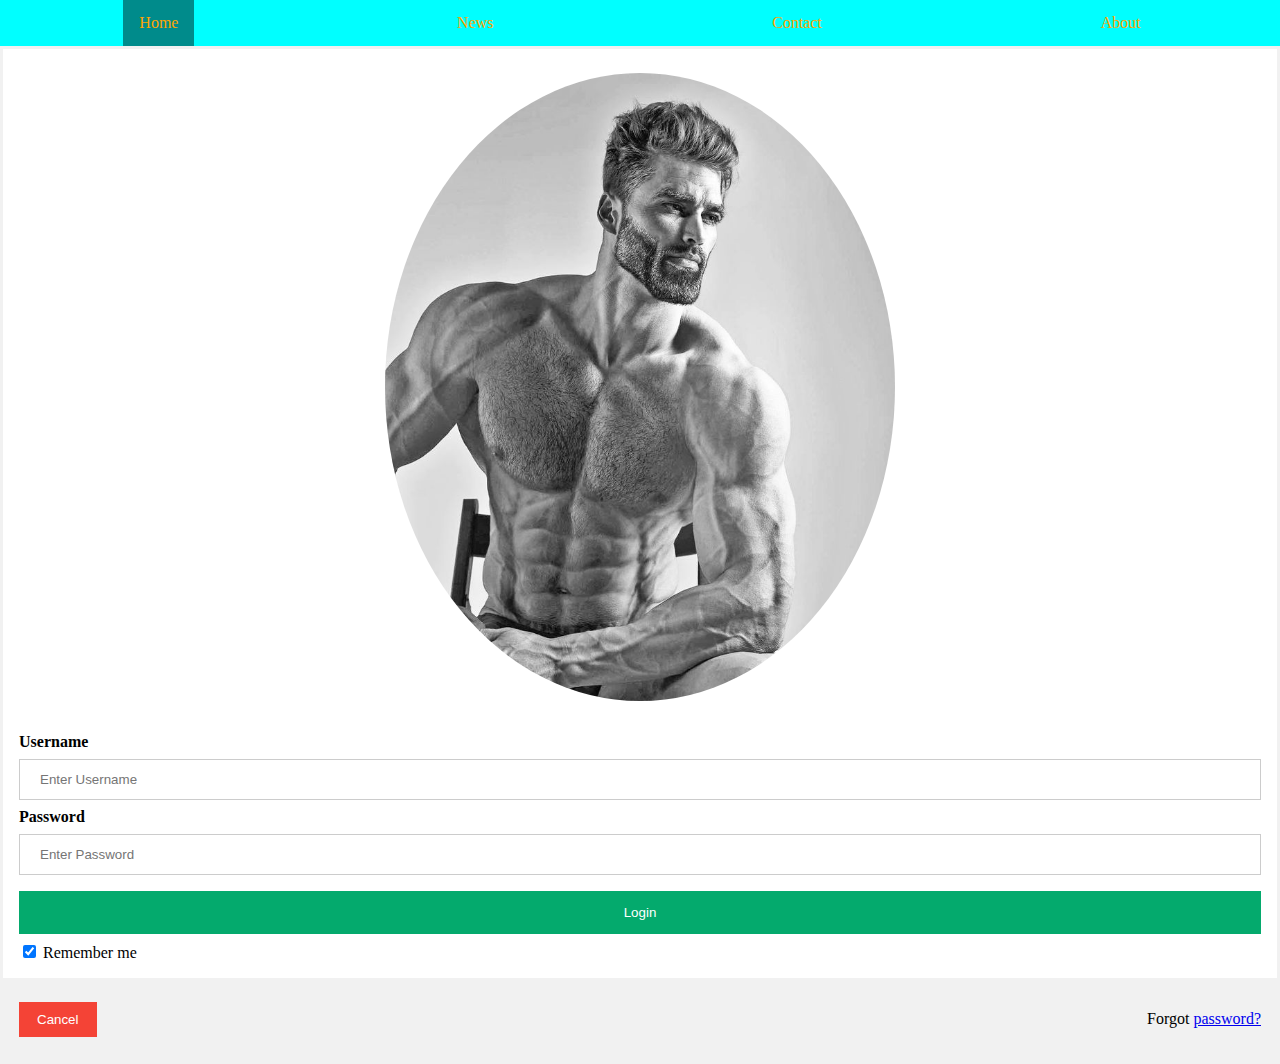
<file: index.html>
<!DOCTYPE html>
<html lang="en">
<head>
    <meta charset="UTF-8">
    <meta http-equiv="X-UA-Compatible" content="IE=edge">
    <meta name="viewport" content="width=device-width, initial-scale=1.0">
    <title>Alexander Web Page</title>
    <link rel="stylesheet" href="./indexStyle.css"/>
    <link rel="stylesheet" href="navbar.css"/>
    <link rel="stylesheet" href="login.css"/>
</head>

<body>
   <div class="nav-bar">
        <a href="index.html" class="active">Home</a>
        <a href="/news/body.html">News</a>
        <a href="/contact/body.html">Contact</a>
       <a href="/about/body.html">About</a>
   </div>
   <form action="action_page.php" method="post">
    <div class="imgcontainer">
      <img src="./images/profile.jpg" alt="Avatar" class="avatar">
    </div>
  
    <div class="container">
      <label for="uname"><b>Username</b></label>
      <input type="text" placeholder="Enter Username" name="uname" required>
  
      <label for="psw"><b>Password</b></label>
      <input type="password" placeholder="Enter Password" name="psw" required>
  
      <button type="submit">Login</button>
      <label>
        <input type="checkbox" checked="checked" name="remember"> Remember me
      </label>
    </div>
  
    <div class="container" style="background-color:#f1f1f1">
      <button type="button" class="cancelbtn">Cancel</button>
      <span class="psw">Forgot <a href="#">password?</a></span>
    </div>
  </form>

</body>
</html>
</file>
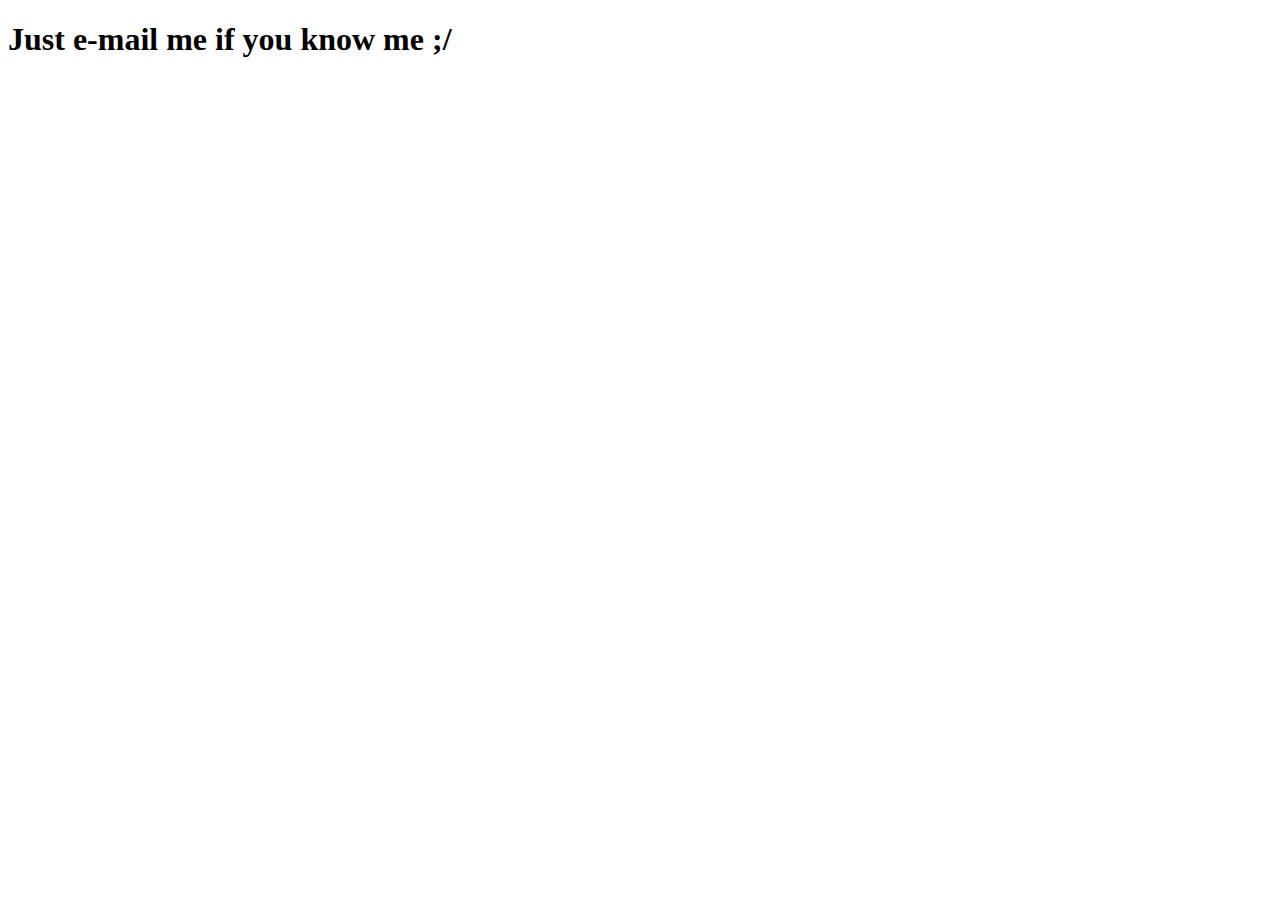
<file: Contact.html>
<!DOCTYPE html>
<html lang="en">
<head>
    <meta charset="UTF-8">
    <meta http-equiv="X-UA-Compatible" content="IE=edge">
    <meta name="viewport" content="width=device-width, initial-scale=1.0">
    <title>Contact</title>
</head>
<body>
    <h1>Just e-mail me if you know me ;/</h1>
</body>
</html>
</file>
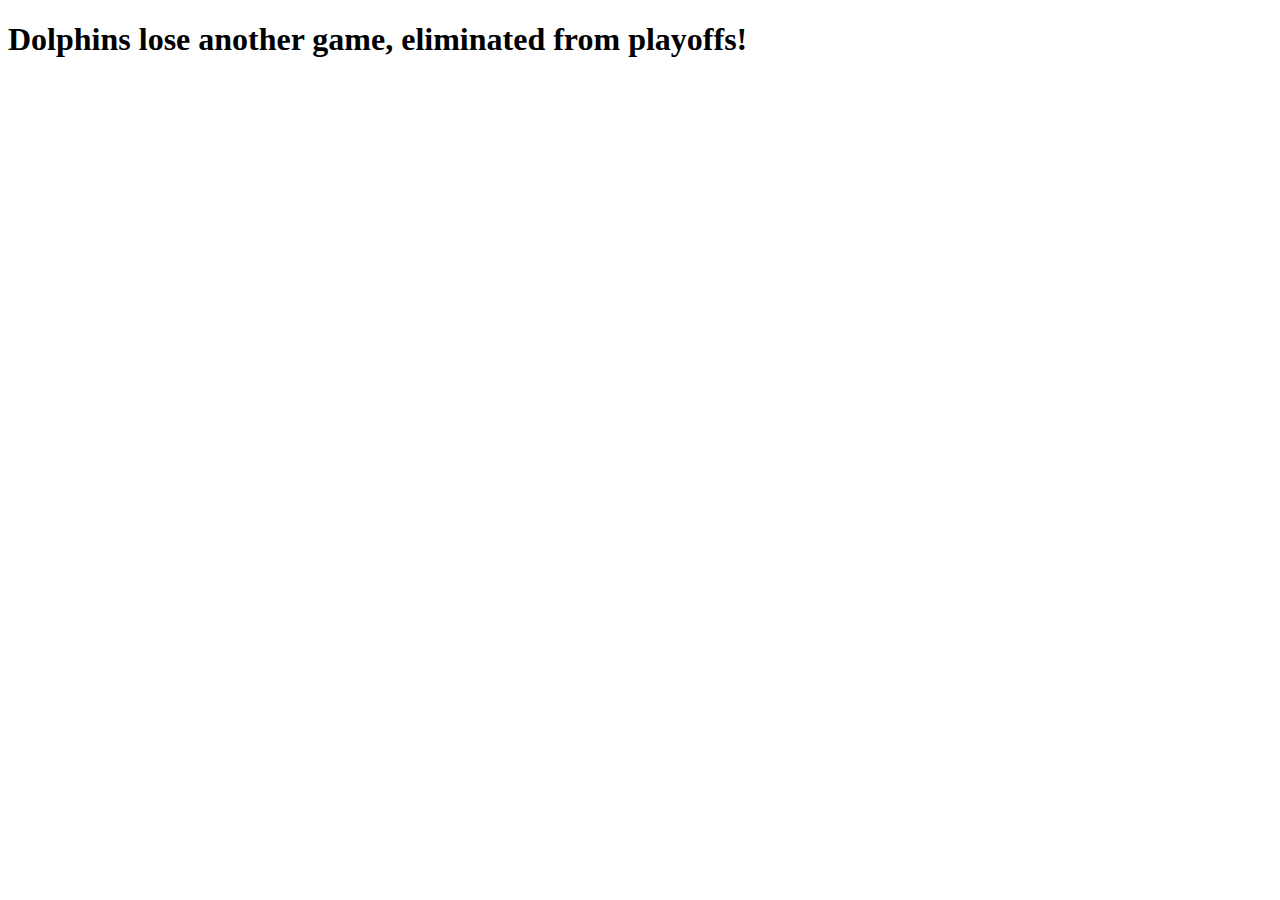
<file: news.html>
<!DOCTYPE html>
<html lang="en">
<head>
    <meta charset="UTF-8">
    <meta http-equiv="X-UA-Compatible" content="IE=edge">
    <meta name="viewport" content="width=device-width, initial-scale=1.0">
    <title>News</title>
</head>
<body>
    <h1>Dolphins lose another game, eliminated from playoffs!</h1>
</body>
</html>
</file>
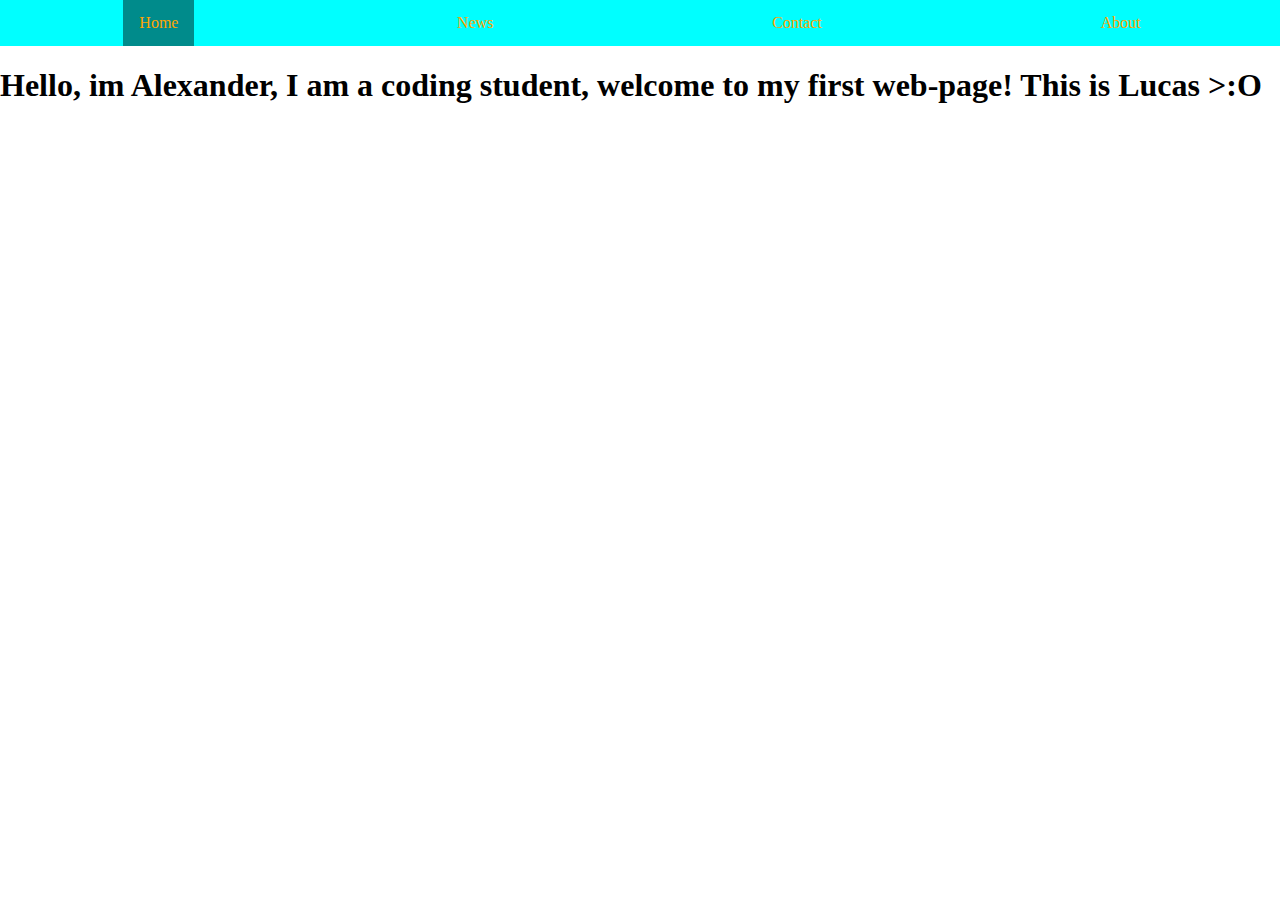
<file: about/body.html>
<!DOCTYPE html>
<html lang="en">
<head>
    <meta charset="UTF-8">
    <meta http-equiv="X-UA-Compatible" content="IE=edge">
    <meta name="viewport" content="width=device-width, initial-scale=1.0">
    <title>About</title>
</head>
<body>
    <link rel="stylesheet" href="../indexStyle.css"/>
    <link rel="stylesheet" href="../navbar.css"/>
</head>
<body>
    <div class="nav-bar">
        <a href="../index.html" class="active">Home</a>
        <a href="/news/body.html">News</a>
        <a href="/contact/body.html">Contact</a>
       <a href="/about/body.html">About</a>
   </div>
    <h1>Hello, im Alexander, I am a coding student, welcome to my first web-page! This is Lucas >:O</h1>
</body>
</html>
</file>
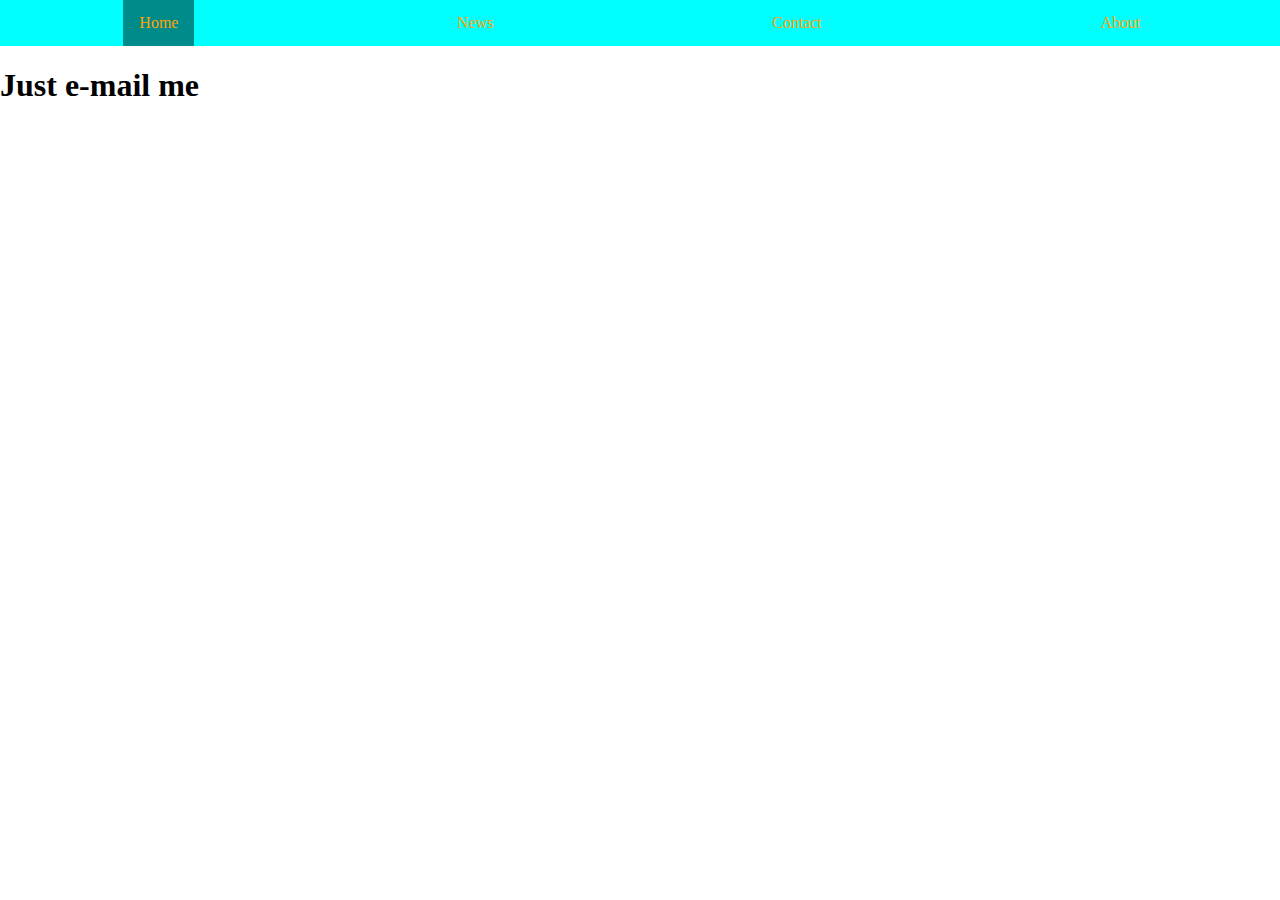
<file: contact/body.html>
<!DOCTYPE html>
<html lang="en">
<head>
    <meta charset="UTF-8">
    <meta http-equiv="X-UA-Compatible" content="IE=edge">
    <meta name="viewport" content="width=device-width, initial-scale=1.0">
    <title>Contact</title>
    <link rel="stylesheet" href="../indexStyle.css"/>
    <link rel="stylesheet" href="../navbar.css"/>
</head>
<body>
    <div class="nav-bar">
        <a href="../index.html" class="active">Home</a>
        <a href="/news/body.html">News</a>
        <a href="/contact/body.html">Contact</a>
       <a href="/about/body.html">About</a>
   </div>
    <h1>Just e-mail me</h1>
</body>
</html>
</file>
<file: tic tac toe/main.html>
<!DOCTYPE html>
<html lang="en">
<head>
    <meta charset="UTF-8">
    <meta http-equiv="X-UA-Compatible" content="IE=edge">
    <meta name="viewport" content="width=device-width, initial-scale=1.0">
    <title>Tic Tac Toe</title>
    <style>
        .row div {
        width: 50px;
        height: 50px;
        /*background-color: blue; */
        border-style: solid;
        border-color: black;
        }

        .row {
            float: right;
        }
    </style>
</head>
<body id = "body">
</body>
<script defer>
    const body = document.getElementById("body")
    const matrix = [[0,0,0],[0,0,0],[0,0,0]]
    console.log(matrix)
     let turn = 0

    for(let i = 0; i < 3; i++){
        const row = document.createElement("div")
        row.className = "row"
        for(let o = 0; o < 3; o++){
            const cell = document.createElement("div")
            cell.id = `${i}-${o}`
            cell.addEventListener('click', markSquare)
            row.append(cell)
        }
        body.append(row)
    }

function markSquare (e) {
    console.log(e.path[0].id)
    const cell = document.getElementById(e.path[0].id)
    // cell.style.backgroundColor = "red"
    const [y, x] = cell.id.split("-")

    if(turn % 2 === 0){
        cell.innerHTML = "X"
        matrix[y][x] = 1
        }else {
        cell.innerHTML = "O"
        matrix[y][x] = -1
    }

    // console.log(matrix)
    checkWinner(matrix)
    turn ++
}


function checkWinner(matrix){
        // X Y
    if(matrix [0][0] + matrix [0][1] + matrix[0][2] === 3){
    window.alert("Player 1 Won")
    }
    if(matrix [0][0] + matrix [0][1] + matrix[0][2] === -3){
    window.alert("Player 2 Won")
    }
    if(matrix [1][0] + matrix [1][1] + matrix[1][2] === 3){
    window.alert("Player 1 Won")
    }
    if(matrix [1][0] + matrix [1][1] + matrix[1][2] === -3){
    window.alert("Player 2 Won")
    }
    if(matrix [2][0] + matrix [2][1] + matrix[2][2] === 3){
    window.alert("Player 1 Won")
    }
    if(matrix [2][0] + matrix [2][1] + matrix[2][2] === -3){
    window.alert("Player 2 Won")
    }
    if(matrix [0][0] + matrix [1][0] + matrix[2][0] === 3){
    window.alert("Player 1 Won")
    }
    if(matrix [0][0] + matrix [1][0] + matrix[2][0] === -3){
    window.alert("Player 2 Won")
    }
    if(matrix [0][1] + matrix [1][1] + matrix[2][1] === 3){
    window.alert("Player 1 Won")
    }
    if(matrix [0][1] + matrix [1][1] + matrix[2][1] === -3){
    window.alert("Player 2 Won")
    }
    if(matrix [0][2] + matrix [1][2] + matrix[2][2] === 3){
    window.alert("Player 1 Won")
    }
    if(matrix [0][2] + matrix [1][2] + matrix[2][2] === -3){
    window.alert("Player 2 Won")
    }
    if(matrix [0][0] + matrix [1][1] + matrix[2][2] === 3){
    window.alert("Player 1 Won")
    }
    if(matrix [0][0] + matrix [1][1] + matrix[2][2] === -3){
    window.alert("Player 2 Won")
    }
    if(matrix [2][0] + matrix [1][1] + matrix[0][2] === 3){
    window.alert("Player 1 Won")
    }
    if(matrix [2][0] + matrix [1][1] + matrix[0][2] === -3){
    window.alert("Player 2 Won")
    }
}






</script>
</html>
</file>
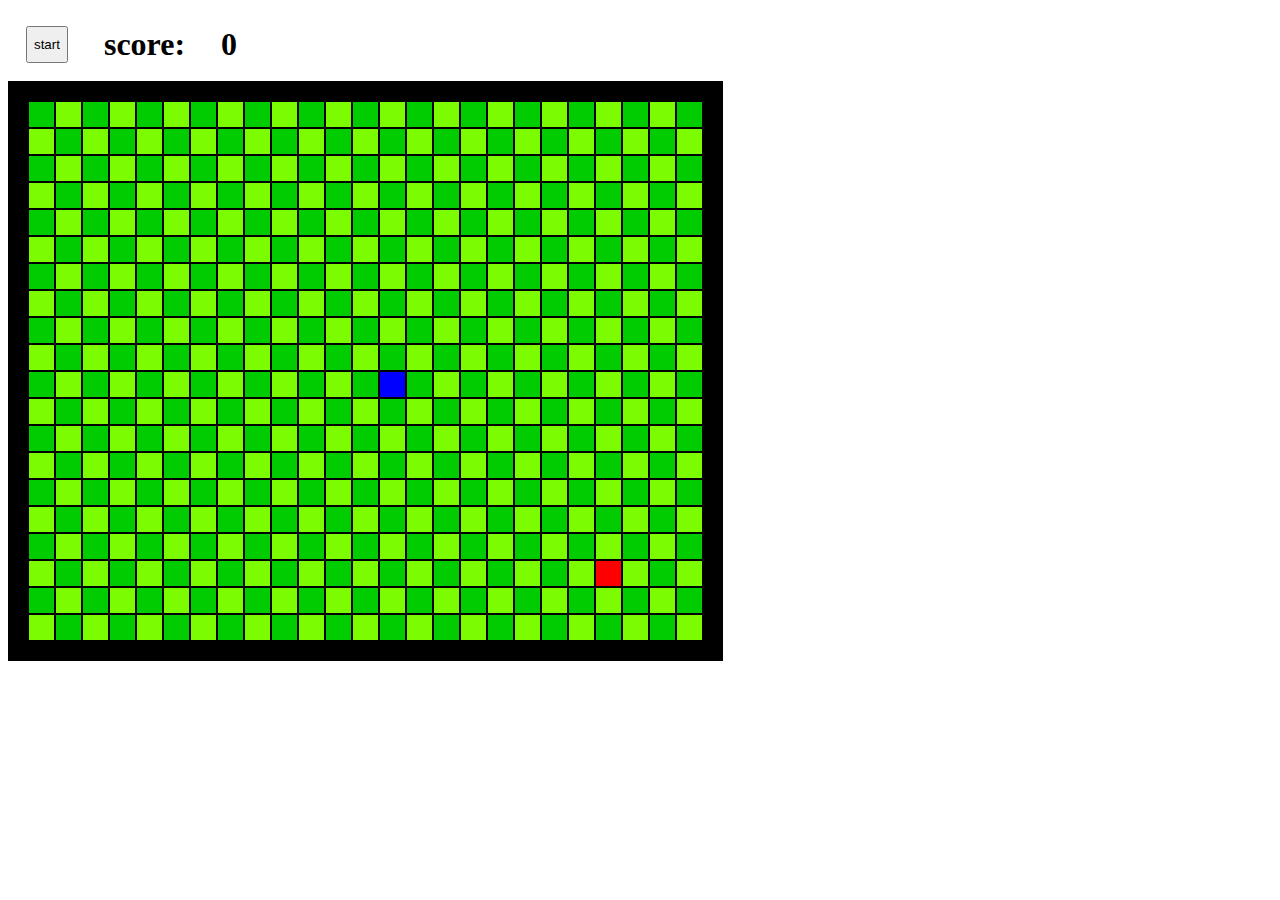
<file: tic tac toe/snake.html/snake.html>
<!DOCTYPE html>
<html lang="en">
<head>
    <meta charset="UTF-8">
    <meta http-equiv="X-UA-Compatible" content="IE=edge">
    <meta name="viewport" content="width=device-width, initial-scale=1.0">
    <title>Snake</title>
    <style>
        #body > div > div{
            width: 25px;
            height: 25px;
            background-color: lawngreen;
            border: solid 1px;
        }
        #body > div {
            display: flex;
        }

        #body {
            border: 20px solid black;
            width: fit-content;
        }

        #controls {
            display: flex;
        }

        #controls * {
            margin: 2vh;
        }

    </style>
</head>
<body>
    <div id="controls">
        <button class="start-button" id="start-button">start</button>
        <h1>score:</h1>
        <h1 id="score">0</h1>
    </div>
    <div id="body"></div>
</body>
<script>
    const body = document.getElementById("body");
    const startButton = document.getElementById("start-button")
    let started = false;

    const length = 25;
    const height = 20;
    const speed = 125;

    let xPos = Math.trunc(length / 2)
    let yPos = Math.trunc(height / 2)
    let direction = "right"

    const snakeInitialLength = 5;
    let score = 0;
    let snakeBody = [{x: xPos, y: yPos}]
    let appleCoords = generateAppleCoords()

    let interval;

    draw();
    startButton.addEventListener("click", ()=>{
        if(!started){
            interval = setInterval(draw, speed)
            started = true
        }
    })


    document.addEventListener("keydown", (e) => {
        switch(e.key){
            case 'w':
                if(direction !== "down"){
                    direction = "up";
                }
            break;
            case 'd':
                if(direction !== "left"){
            direction = "right";
                }
            break;
            case 's':
                if(direction !== "up"){
            direction = "down";
                }
            break;
            case 'a':
                if(direction !== "right"){
            direction ="left";
                }
            break;
        }
    })

    function draw(){
        let alternateColor = true;
        changePosition()
        removeAllChildNotes(body)
        if(appleCoords.x === xPos && appleCoords.y === yPos){
            appleCoords = generateAppleCoords()
            score ++;
            document.getElementById("score").innerHTML = score
        }
        for(let y = 0; y < height; y++){
            const row = document.createElement("div");
            for(let x = 0; x < length ; x++){
                const cell = document.createElement("div");
                if(alternateColor) cell.style.backgroundColor = "#00cc00"
                alternateColor = !alternateColor
                cell.id = `${x}-${y}`
                if(xPos === x && yPos === y){
                    cell.style.backgroundColor = "red"
                }
                row.append(cell)
            }
            body.append(row)
        }

        if(xPos < -1 || xPos > length || yPos < -1 || yPos > height){
        window.alert("death")
        clearInterval(interval)
    }
    
    snakeBody.push({x:xPos, y:yPos})

    const snake = []
    for(let i = snakeBody.length - 1; i > snakeBody.length - (snakeInitialLength + score) && i > 0; i--){
        snake.push(snakeBody[i])


    }

    spawnApple(appleCoords.x, appleCoords.y)

    snake.forEach((part, index) => {

        if(index > 0 && xPos === part.x && yPos === part.y) {
            window.alert("death")
            return clearInterval(interval)
        }

        document.getElementById(`${part.x}-${part.y}`).style.backgroundColor = "blue"
    })

    }
    
    function changePosition(){
        switch(direction){
            case "up":
            yPos--;
            break;
            case "right":
            xPos++;
            break;
            case "down":
            yPos++;
            break;
            case "left":
            xPos--;
            break;
        }
    }

    function removeAllChildNotes(parent) {
        while (parent.firstChild) {
            parent.removeChild(parent.firstChild);
        }

    }
    function generateAppleCoords (){
        const xValue = Math.round(Math.random() * length)
        const yValue = Math.round(Math.random() * height)
        return {x: xValue, y: yValue}
    }

    function spawnApple(xValue, yValue) {

        const cell = document.getElementById(`${xValue}-${yValue}`)

        cell.style.backgroundColor = 'red'
    }

</script>
</html>
</file>
<file: indexStyle.css>
html, body {
    font-family: cursive;
    background-color: white;
    margin: 0px;
}
</file>
<file: navbar.css>
.nav-bar{
    background-color: cyan;
    display: flex;
    justify-content: space-around;
}

     .nav-bar a {
    text-decoration: none;
    color: orange;
    padding: 14px 16px;
}

     .nav-bar a:hover{
    background-color: darkcyan;
}

     .active{
    background-color: darkcyan;
}
</file>
<file: login.css>
/* Bordered form */
form {
    border: 3px solid #f1f1f1;
  }
  
  /* Full-width inputs */
  input[type=text], input[type=password] {
    width: 100%;
    padding: 12px 20px;
    margin: 8px 0;
    display: inline-block;
    border: 1px solid #ccc;
    box-sizing: border-box;
  }
  
  /* Set a style for all buttons */
  button {
    background-color: #04AA6D;
    color: white;
    padding: 14px 20px;
    margin: 8px 0;
    border: none;
    cursor: pointer;
    width: 100%;
  }
  
  /* Add a hover effect for buttons */
  button:hover {
    opacity: 0.8;
  }
  
  /* Extra style for the cancel button (red) */
  .cancelbtn {
    width: auto;
    padding: 10px 18px;
    background-color: #f44336;
  }
  
  /* Center the avatar image inside this container */
  .imgcontainer {
    text-align: center;
    margin: 24px 0 12px 0;
  }
  
  /* Avatar image */
  img.avatar {
    width: 40%;
    border-radius: 50%;
  }
  
  /* Add padding to containers */
  .container {
    padding: 16px;
  }
  
  /* The "Forgot password" text */
  span.psw {
    float: right;
    padding-top: 16px;
  }
  
  /* Change styles for span and cancel button on extra small screens */
  @media screen and (max-width: 300px) {
    span.psw {
      display: block;
      float: none;
    }
    .cancelbtn {
      width: 100%;
    }
  }
</file>
